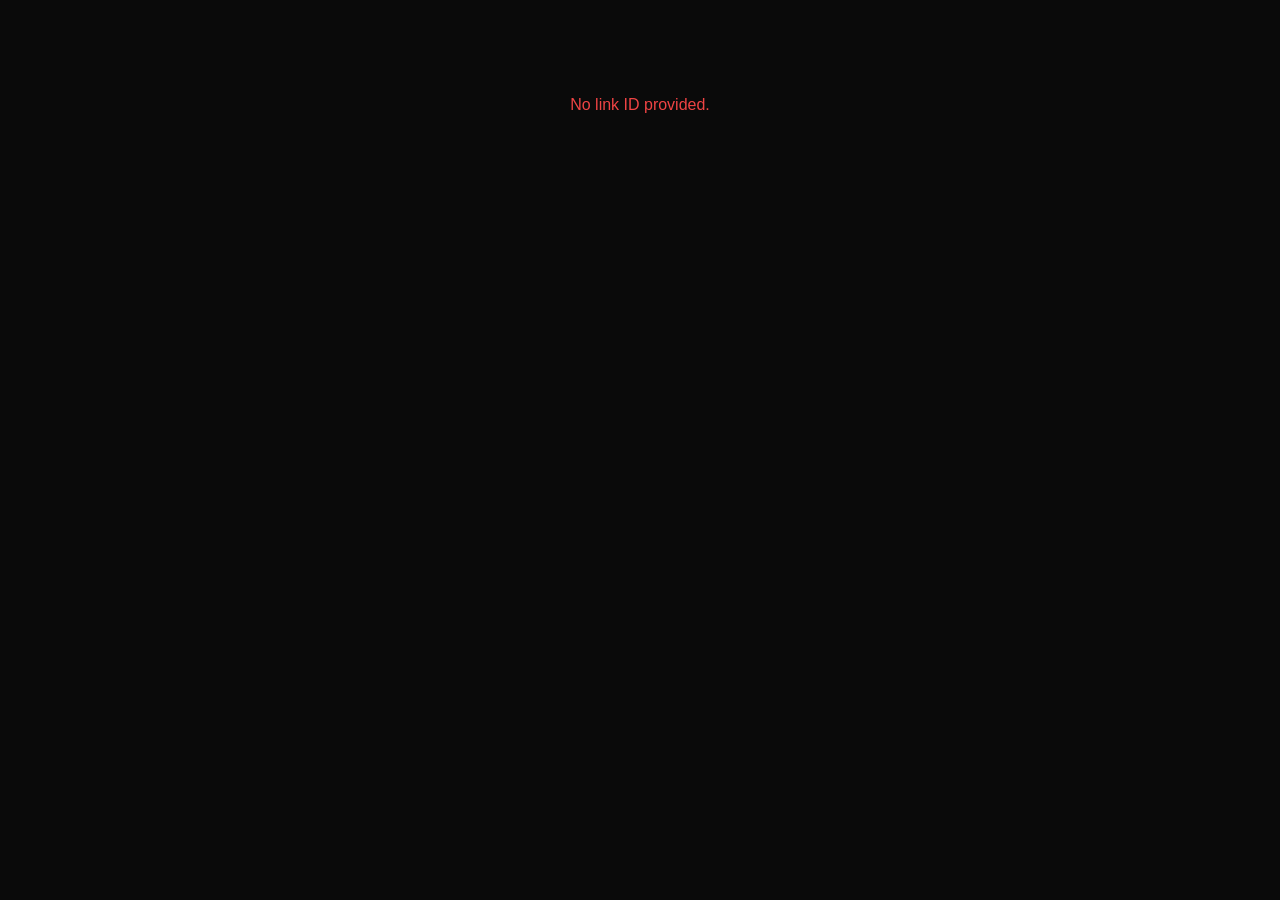
<file: index.html>
<!DOCTYPE html>
<html lang="en">
<head>
  <meta charset="UTF-8">
  <meta name="viewport" content="width=device-width, initial-scale=1.0">
  <title>Coach Chris</title>
  <script src="config.js"></script>
  <style>
    *, *::before, *::after { box-sizing: border-box; margin: 0; padding: 0; }
    body {
      font-family: -apple-system, BlinkMacSystemFont, "Segoe UI", Roboto, Helvetica, Arial, sans-serif;
      background: #0a0a0a;
      color: #f5f5f5;
      min-height: 100vh;
      padding: 2rem;
    }
    .loading { text-align: center; padding: 4rem 0; color: #888; }
    .error { text-align: center; padding: 4rem 0; color: #ef4444; }

    /* Workout plan styles */
    .workout-plan { max-width: 600px; margin: 0 auto; }
    .workout-plan h1 { font-size: 1.75rem; margin-bottom: 1.5rem; font-weight: 700; }
    .section { margin-bottom: 2rem; }
    .section h2 { font-size: 1.25rem; color: #a0a0a0; margin-bottom: 0.75rem; font-weight: 600; }
    .exercise { background: #161616; border-radius: 10px; padding: 1rem; margin-bottom: 0.5rem; }
    .exercise-name { font-weight: 600; margin-bottom: 0.25rem; }
    .exercise-detail { font-size: 0.9rem; color: #888; }
    .exercise-notes { font-size: 0.85rem; color: #666; margin-top: 0.25rem; font-style: italic; }
  </style>
</head>
<body>
  <div id="root">
    <div class="loading">Loading...</div>
  </div>

  <script>
    // ── Config ──
    const FIREBASE_PROJECT = window.COACH_CHRIS_CONFIG?.firebaseProjectId || "";
    const FIRESTORE_BASE = `https://firestore.googleapis.com/v1/projects/${FIREBASE_PROJECT}/databases/(default)/documents`;

    // ── Router ──
    (async function main() {
      const params = new URLSearchParams(window.location.search);
      const linkId = params.get("id");
      const root = document.getElementById("root");

      if (!FIREBASE_PROJECT) {
        root.innerHTML = '<div class="error">Firebase project is not configured.</div>';
        return;
      }

      if (!linkId) {
        root.innerHTML = '<div class="error">No link ID provided.</div>';
        return;
      }

      try {
        const res = await fetch(`${FIRESTORE_BASE}/links/${linkId}`);
        if (!res.ok) throw new Error("Link not found");
        const doc = await res.json();
        const fields = doc.fields;
        const type = getStringField(fields, "type");
        const payload = getMapField(fields, "payload");

        switch (type) {
          case "workout-plan":
            renderWorkoutPlan(root, payload);
            break;
          default:
            root.innerHTML = '<div class="error">Unknown link type.</div>';
        }
      } catch (err) {
        root.innerHTML = `<div class="error">Could not load this page. It may have expired.</div>`;
      }
    })();

    // ── Renderers ──

    function renderWorkoutPlan(root, payload) {
      const title = payload.title || "Workout Plan";
      const sections = payload.sections || [];

      let html = `<div class="workout-plan"><h1>${esc(title)}</h1>`;

      for (const section of sections) {
        html += `<div class="section"><h2>${esc(section.name || "")}</h2>`;
        for (const ex of (section.exercises || [])) {
          html += `<div class="exercise">`;
          html += `<div class="exercise-name">${esc(ex.name || "")}</div>`;
          const parts = [];
          if (ex.sets) parts.push(`${ex.sets} sets`);
          if (ex.reps) parts.push(`${ex.reps} reps`);
          if (ex.weight) parts.push(ex.weight);
          html += `<div class="exercise-detail">${esc(parts.join(" · "))}</div>`;
          if (ex.notes) html += `<div class="exercise-notes">${esc(ex.notes)}</div>`;
          html += `</div>`;
        }
        html += `</div>`;
      }

      html += `</div>`;
      root.innerHTML = html;
    }

    // ── Firestore REST helpers ──
    // Firestore REST returns typed field objects. These extract plain values.

    function getStringField(fields, key) {
      return fields?.[key]?.stringValue ?? "";
    }

    function getMapField(fields, key) {
      const map = fields?.[key]?.mapValue?.fields;
      if (!map) return {};
      return parseFirestoreMap(map);
    }

    function parseFirestoreMap(fields) {
      const result = {};
      for (const [k, v] of Object.entries(fields)) {
        result[k] = parseFirestoreValue(v);
      }
      return result;
    }

    function parseFirestoreValue(v) {
      if (v.stringValue !== undefined) return v.stringValue;
      if (v.integerValue !== undefined) return Number(v.integerValue);
      if (v.doubleValue !== undefined) return v.doubleValue;
      if (v.booleanValue !== undefined) return v.booleanValue;
      if (v.nullValue !== undefined) return null;
      if (v.arrayValue) return (v.arrayValue.values || []).map(parseFirestoreValue);
      if (v.mapValue) return parseFirestoreMap(v.mapValue.fields || {});
      return null;
    }

    function esc(str) {
      const el = document.createElement("span");
      el.textContent = str;
      return el.innerHTML;
    }
  </script>
</body>
</html>
</file>
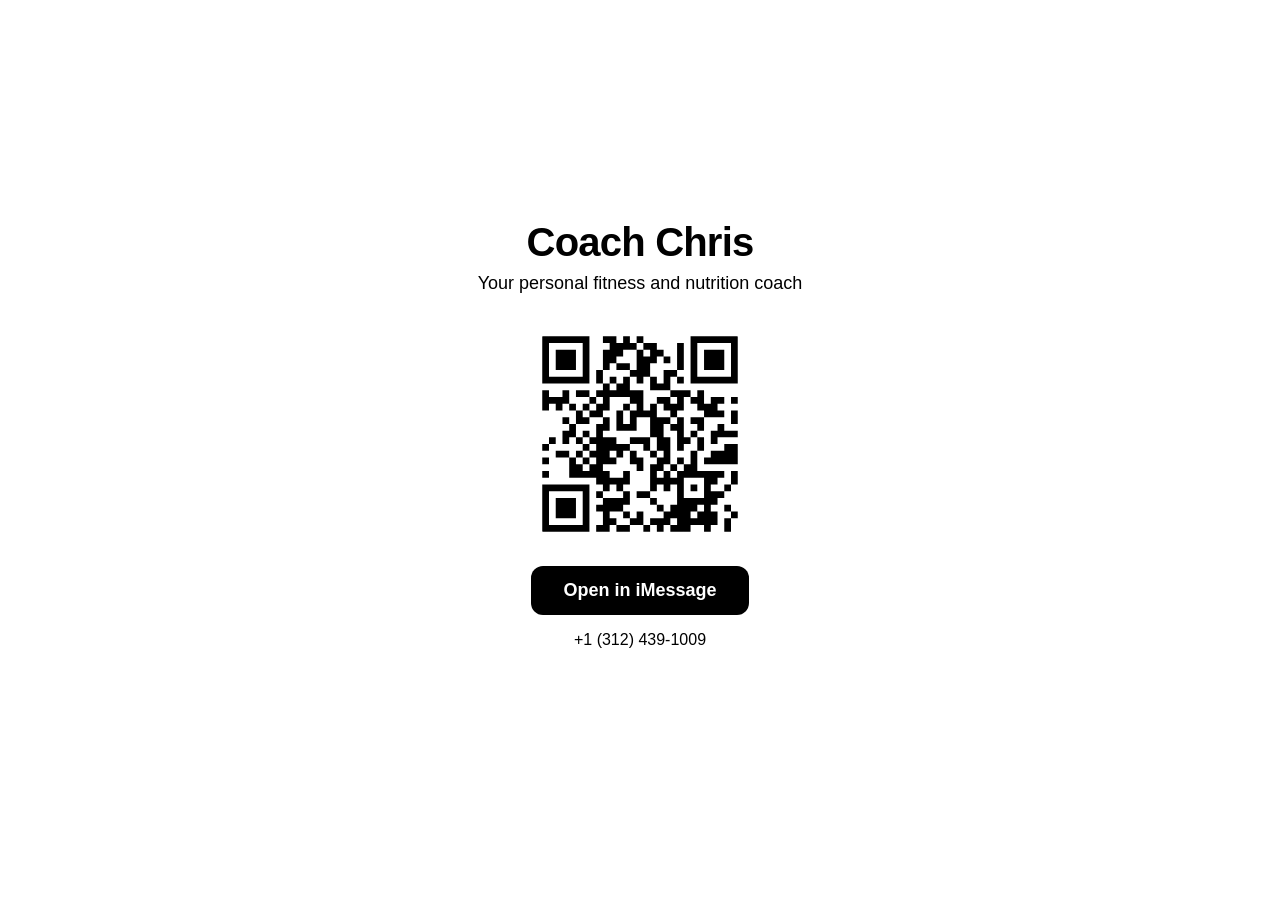
<file: landing/index.html>
<!DOCTYPE html>
<html lang="en">
<head>
  <meta charset="UTF-8">
  <meta name="viewport" content="width=device-width, initial-scale=1.0">
  <title>Coach Chris</title>
  <link rel="stylesheet" href="style.css">
  <script src="config.js"></script>
  <!-- qrcode-generator 1.4.4 (MIT). Vendored locally so the page works
       offline / self-hosted with no CDN dependency. Refresh by re-running:
         curl -fsSL https://cdn.jsdelivr.net/npm/qrcode-generator@1.4.4/qrcode.min.js -o landing/qrcode.min.js -->
  <script src="qrcode.min.js"></script>
</head>
<body>
  <main>
    <div class="card">
      <h1>Coach Chris</h1>
      <p class="tagline">Your personal fitness and nutrition coach</p>

      <div class="qr-container">
        <div id="qr" aria-label="QR code to open Coach Chris in iMessage" role="img"></div>
      </div>

      <a id="text-btn" class="cta" href="#">Open in iMessage</a>

      <p class="phone" id="phone">Configure phone number before deploy</p>
    </div>
  </main>

  <script>
    const config = window.COACH_CHRIS_CONFIG || {};
    const PHONE = config.phoneNumber || "";
    // Pre-fill the first message body so the user lands in Messages with the
    // opener already typed. Saves the awkward "what do I say?" beat.
    const FIRST_BODY = "Sup Coach Chris";
    const smsLink = PHONE
      ? "sms:" + PHONE + "?body=" + encodeURIComponent(FIRST_BODY)
      : "";

    const textBtn = document.getElementById("text-btn");
    const phoneEl = document.getElementById("phone");
    if (PHONE) {
      textBtn.href = smsLink;
      phoneEl.textContent = formatPhone(PHONE);
    } else {
      textBtn.removeAttribute("href");
      textBtn.textContent = "Phone number not configured";
    }

    function formatPhone(e164) {
      const d = e164.replace(/\D/g, "");
      if (d.length === 11) {
        return `+${d[0]} (${d.slice(1,4)}) ${d.slice(4,7)}-${d.slice(7)}`;
      }
      return e164;
    }

    (function renderQR() {
      const target = document.getElementById("qr");
      if (!target) return;

      if (!PHONE || typeof window.qrcode !== "function") {
        target.style.background = "#111";
        target.style.color = "#fff";
        target.style.width = "200px";
        target.style.height = "200px";
        target.style.display = "flex";
        target.style.alignItems = "center";
        target.style.justifyContent = "center";
        target.style.borderRadius = "12px";
        target.style.fontFamily = "system-ui";
        target.style.fontSize = "13px";
        target.style.padding = "1rem";
        target.style.textAlign = "center";
        target.textContent = PHONE
          ? "QR unavailable (offline?)"
          : "Configure phone number";
        return;
      }

      // qrcode-generator: typeNumber 0 (auto) + level "M" handles arbitrary
      // sms: payload sizes. We then render to inline SVG so the QR scales
      // crisply on retina/print.
      const qr = window.qrcode(0, "M");
      qr.addData(smsLink);
      qr.make();
      target.innerHTML = qr.createSvgTag({
        cellSize: 6,
        margin: 2,
        scalable: true,
      });

      const svg = target.querySelector("svg");
      if (svg) {
        svg.setAttribute("width", "200");
        svg.setAttribute("height", "200");
        svg.style.background = "#fff";
        svg.style.borderRadius = "8px";
        svg.style.display = "block";
      }
    })();
  </script>
</body>
</html>
</file>
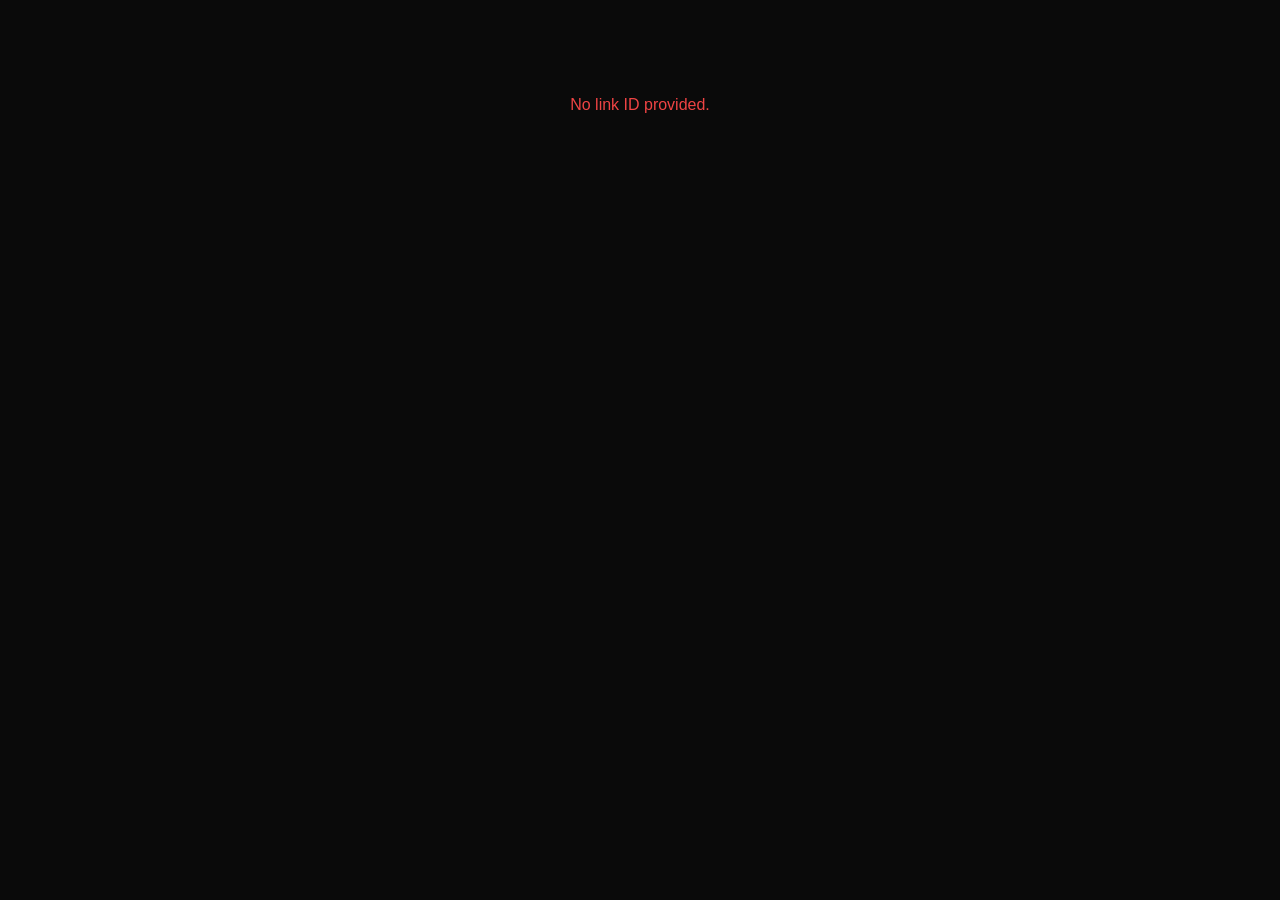
<file: link-pages/index.html>
<!DOCTYPE html>
<html lang="en">
<head>
  <meta charset="UTF-8">
  <meta name="viewport" content="width=device-width, initial-scale=1.0">
  <title>Coach Chris</title>
  <script src="config.js"></script>
  <style>
    *, *::before, *::after { box-sizing: border-box; margin: 0; padding: 0; }
    body {
      font-family: -apple-system, BlinkMacSystemFont, "Segoe UI", Roboto, Helvetica, Arial, sans-serif;
      background: #0a0a0a;
      color: #f5f5f5;
      min-height: 100vh;
      padding: 2rem;
    }
    .loading { text-align: center; padding: 4rem 0; color: #888; }
    .error { text-align: center; padding: 4rem 0; color: #ef4444; }

    /* Workout plan styles */
    .workout-plan { max-width: 600px; margin: 0 auto; }
    .workout-plan h1 { font-size: 1.75rem; margin-bottom: 1.5rem; font-weight: 700; }
    .section { margin-bottom: 2rem; }
    .section h2 { font-size: 1.25rem; color: #a0a0a0; margin-bottom: 0.75rem; font-weight: 600; }
    .exercise { background: #161616; border-radius: 10px; padding: 1rem; margin-bottom: 0.5rem; }
    .exercise-name { font-weight: 600; margin-bottom: 0.25rem; }
    .exercise-detail { font-size: 0.9rem; color: #888; }
    .exercise-notes { font-size: 0.85rem; color: #666; margin-top: 0.25rem; font-style: italic; }
  </style>
</head>
<body>
  <div id="root">
    <div class="loading">Loading...</div>
  </div>

  <script>
    // ── Config ──
    const FIREBASE_PROJECT = window.COACH_CHRIS_CONFIG?.firebaseProjectId || "";
    const FIRESTORE_BASE = `https://firestore.googleapis.com/v1/projects/${FIREBASE_PROJECT}/databases/(default)/documents`;

    // ── Router ──
    (async function main() {
      const params = new URLSearchParams(window.location.search);
      const linkId = params.get("id");
      const status = params.get("status");
      const root = document.getElementById("root");

      if (status) {
        renderStatus(root, status);
        return;
      }

      if (!FIREBASE_PROJECT) {
        root.innerHTML = '<div class="error">Firebase project is not configured.</div>';
        return;
      }

      if (!linkId) {
        root.innerHTML = '<div class="error">No link ID provided.</div>';
        return;
      }

      try {
        const res = await fetch(`${FIRESTORE_BASE}/links/${linkId}`);
        if (!res.ok) throw new Error("Link not found");
        const doc = await res.json();
        const fields = doc.fields;
        const type = getStringField(fields, "type");
        const payload = getMapField(fields, "payload");

        switch (type) {
          case "workout-plan":
            renderWorkoutPlan(root, payload);
            break;
          case "billing-checkout":
          case "billing-cancel":
            handleRedirect(payload);
            break;
          default:
            root.innerHTML = '<div class="error">Unknown link type.</div>';
        }
      } catch (err) {
        root.innerHTML = `<div class="error">Could not load this page. It may have expired.</div>`;
      }
    })();

    // ── Renderers ──

    function renderWorkoutPlan(root, payload) {
      const title = payload.title || "Workout Plan";
      const sections = payload.sections || [];

      let html = `<div class="workout-plan"><h1>${esc(title)}</h1>`;

      for (const section of sections) {
        html += `<div class="section"><h2>${esc(section.name || "")}</h2>`;
        for (const ex of (section.exercises || [])) {
          html += `<div class="exercise">`;
          html += `<div class="exercise-name">${esc(ex.name || "")}</div>`;
          const parts = [];
          if (ex.sets) parts.push(`${ex.sets} sets`);
          if (ex.reps) parts.push(`${ex.reps} reps`);
          if (ex.weight) parts.push(ex.weight);
          html += `<div class="exercise-detail">${esc(parts.join(" · "))}</div>`;
          if (ex.notes) html += `<div class="exercise-notes">${esc(ex.notes)}</div>`;
          html += `</div>`;
        }
        html += `</div>`;
      }

      html += `</div>`;
      root.innerHTML = html;
    }

    function handleRedirect(payload) {
      const url = payload.checkoutUrl || payload.portalUrl;
      if (url) {
        window.location.href = url;
      } else {
        document.getElementById("root").innerHTML =
          '<div class="error">Redirect URL not available.</div>';
      }
    }

    function renderStatus(root, status) {
      const messages = {
        "checkout-success": "You're subscribed. Head back to iMessage.",
        "checkout-cancelled": "Checkout was cancelled. Your link still works if you want back in.",
        "portal-return": "Billing changes saved. Head back to iMessage.",
      };
      root.innerHTML = `<div class="workout-plan"><h1>${esc(messages[status] || "Done.")}</h1></div>`;
    }

    // ── Firestore REST helpers ──
    // Firestore REST returns typed field objects. These extract plain values.

    function getStringField(fields, key) {
      return fields?.[key]?.stringValue ?? "";
    }

    function getMapField(fields, key) {
      const map = fields?.[key]?.mapValue?.fields;
      if (!map) return {};
      return parseFirestoreMap(map);
    }

    function parseFirestoreMap(fields) {
      const result = {};
      for (const [k, v] of Object.entries(fields)) {
        result[k] = parseFirestoreValue(v);
      }
      return result;
    }

    function parseFirestoreValue(v) {
      if (v.stringValue !== undefined) return v.stringValue;
      if (v.integerValue !== undefined) return Number(v.integerValue);
      if (v.doubleValue !== undefined) return v.doubleValue;
      if (v.booleanValue !== undefined) return v.booleanValue;
      if (v.nullValue !== undefined) return null;
      if (v.arrayValue) return (v.arrayValue.values || []).map(parseFirestoreValue);
      if (v.mapValue) return parseFirestoreMap(v.mapValue.fields || {});
      return null;
    }

    function esc(str) {
      const el = document.createElement("span");
      el.textContent = str;
      return el.innerHTML;
    }
  </script>
</body>
</html>
</file>
<file: landing/style.css>
*,
*::before,
*::after {
  box-sizing: border-box;
  margin: 0;
  padding: 0;
}

body {
  font-family: -apple-system, BlinkMacSystemFont, "Segoe UI", Roboto, Helvetica, Arial, sans-serif;
  background: #ffffff;
  color: #000000;
  min-height: 100vh;
  display: flex;
  align-items: center;
  justify-content: center;
  padding: 2rem;
}

main {
  width: 100%;
  max-width: 400px;
}

.card {
  text-align: center;
}

h1 {
  font-size: 2.5rem;
  font-weight: 700;
  letter-spacing: -0.02em;
  margin-bottom: 0.5rem;
  color: #000000;
}

.tagline {
  font-size: 1.125rem;
  color: #000000;
  margin-bottom: 2.5rem;
}

.qr-container {
  display: flex;
  justify-content: center;
  margin-bottom: 2rem;
}

#qr {
  border-radius: 12px;
  width: 200px;
  height: 200px;
}

.cta {
  display: inline-block;
  background: #000000;
  color: #ffffff;
  text-decoration: none;
  font-weight: 600;
  font-size: 1.125rem;
  padding: 0.875rem 2rem;
  border-radius: 12px;
  transition: opacity 0.15s ease;
  margin-bottom: 1rem;
}

.cta:hover {
  opacity: 0.85;
}

.phone {
  font-size: 1rem;
  color: #000000;
  margin-bottom: 2rem;
  font-variant-numeric: tabular-nums;
}
</file>
